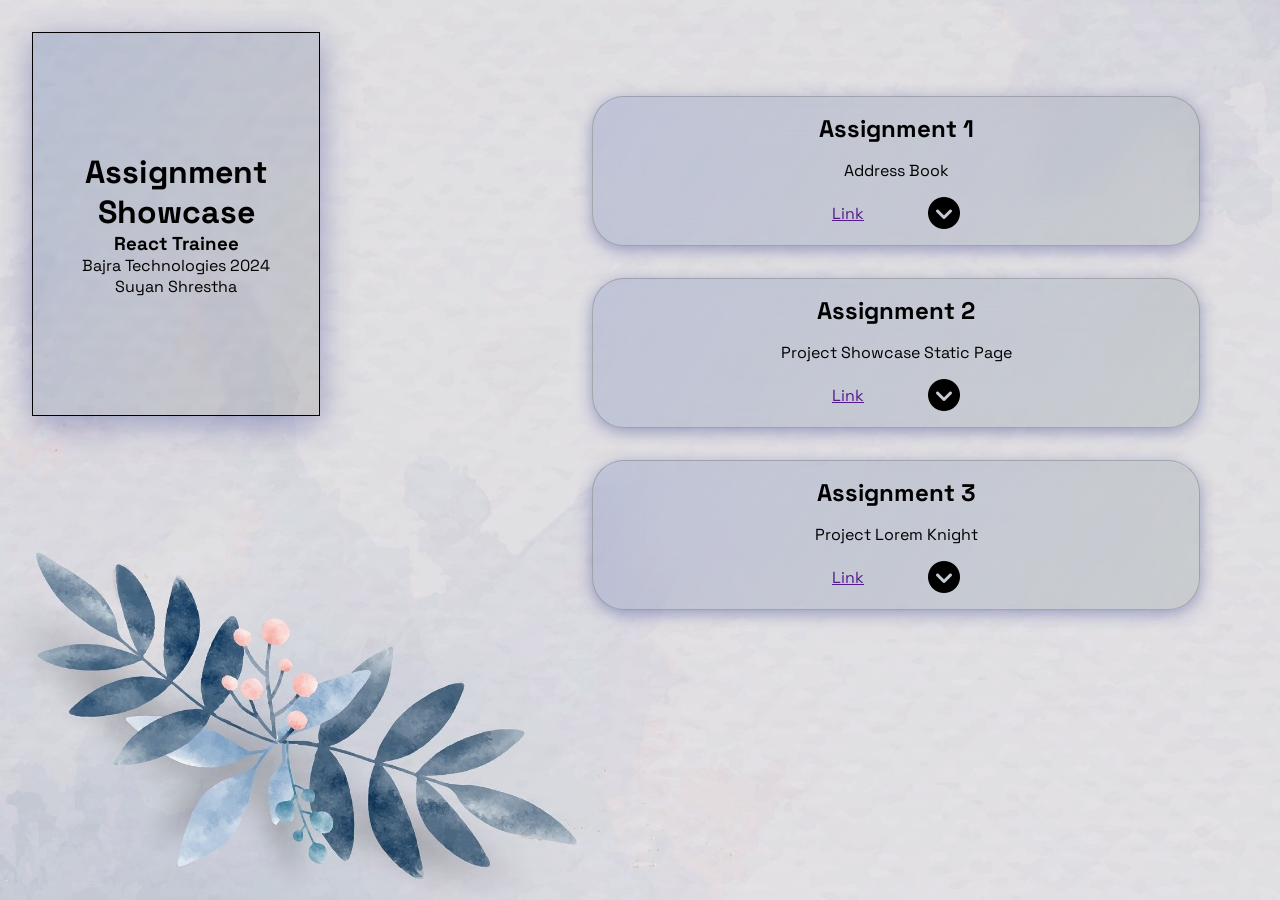
<file: day10/index.html>
<!DOCTYPE html>
<html lang="en">
  <head>
    <meta charset="UTF-8" />
    <meta name="viewport" content="width=device-width, initial-scale=1.0" />
    <title>Assignment Showcase</title>
    <link rel="stylesheet" href="styles.css" />
    <link
      rel="stylesheet"
      href="https://cdnjs.cloudflare.com/ajax/libs/font-awesome/6.5.2/css/all.min.css"
      integrity="sha512-SnH5WK+bZxgPHs44uWIX+LLJAJ9/2PkPKZ5QiAj6Ta86w+fsb2TkcmfRyVX3pBnMFcV7oQPJkl9QevSCWr3W6A=="
      crossorigin="anonymous"
      referrerpolicy="no-referrer"
    />
    <link rel="icon" href="assets/favicon2.png" type="image/x-icon" />
  </head>
  <body>
    <!-- for linear gradient overlay-->
    <div id="overlay"></div>

    <!-- code -->
    <header>
      <h1>Assignment <span>S</span>howcase</h1>
      <h3>React Trainee</h3>
      <p>Bajra Technologies 2024</p>
      <!-- <p><span class="suyan-s">S</span>uyan <span class="shrestha-s">S</span>hrestha</p> -->
      <p>Suyan Shrestha</p>
    </header>

    <main>
      <!-- assignment-1 -->
      <section class="full-card">
        <div class="assignment-card">
          <h2>Assignment 1</h2>
          <p class="project-title">Address Book</p>
          <div class="card-right">
            <a href="">Link</a>
            <i
              class="fa-solid fa-circle-chevron-down arrow-icon"
              onclick="showDetails(true)"
            ></i>
          </div>
        </div>

        <!-- hidden details screen -->
        <dialog class="details animate-dialog">
          <div class="wrapper">
            <h1>Details</h1>
            <p>Here is an address book created using shell scripting.</p>
            <div class="links-div">
              <a href="#"
                ><i class="fa-brands fa-github" style="color: #b197fc"></i
              ></a>
              <a href="#"
                ><i
                  class="fa-solid fa-video live-div"
                  style="color: #b197fc"
                ></i
              ></a>
            </div>
            <img src="assets/assignment1.png" alt="" width="200" height="150" />
          </div>
        </dialog>
      </section>

      <!-- assignment-2 -->
      <section class="full-card">
        <div class="assignment-card">
          <h2>Assignment 2</h2>
          <p class="project-title">Project Showcase Static Page</p>
          <div class="card-right">
            <a href="">Link</a>
            <i
              class="fa-solid fa-circle-chevron-down arrow-icon"
              onclick="toggleDetails(this)"
            ></i>
          </div>
        </div>

        <!-- hidden details screen -->
        <dialog class="details animate-dialog">
          <div class="wrapper">
            <h1>Details</h1>
            <p>
              Here is an assignment showcase page I made using HTML, CSS and a
              bit of JS for button click functionality.
            </p>
            <div class="links-div">
              <a href="#"
                ><i class="fa-brands fa-github" style="color: #b197fc"></i
              ></a>
              <a href="#"
                ><i
                  class="fa-solid fa-video live-div"
                  style="color: #b197fc"
                ></i
              ></a>
            </div>
            <img src="assets/assignment2.png" alt="" width="200" height="150" />
          </div>
        </dialog>
      </section>

      <!-- assignment-3 -->
      <section class="full-card">
        <div class="assignment-card">
          <h2>Assignment 3</h2>
          <p class="project-title">Project Lorem Knight</p>
          <div class="card-right">
            <a href="">Link</a>
            <i
              class="fa-solid fa-circle-chevron-down arrow-icon"
              onclick="toggleDetails(this)"
            ></i>
          </div>
        </div>

        <!-- hidden details screen -->
        <dialog class="details animate-dialog">
          <div class="wrapper">
            <h1>Details</h1>
            <p>
              Okay this card doesnt even make sense. But yeah, you can still
              check the code and live version.
            </p>
            <div class="links-div">
              <a href="#"
                ><i class="fa-brands fa-github" style="color: #b197fc"></i
              ></a>
              <a href="#"
                ><i
                  class="fa-solid fa-video live-div"
                  style="color: #b197fc"
                ></i
              ></a>
            </div>
            <img src="assets/background.png" alt="" width="200" height="150" />
          </div>
        </dialog>
      </section>
    </main>

    <script src="script.js"></script>
  </body>
</html>
</file>
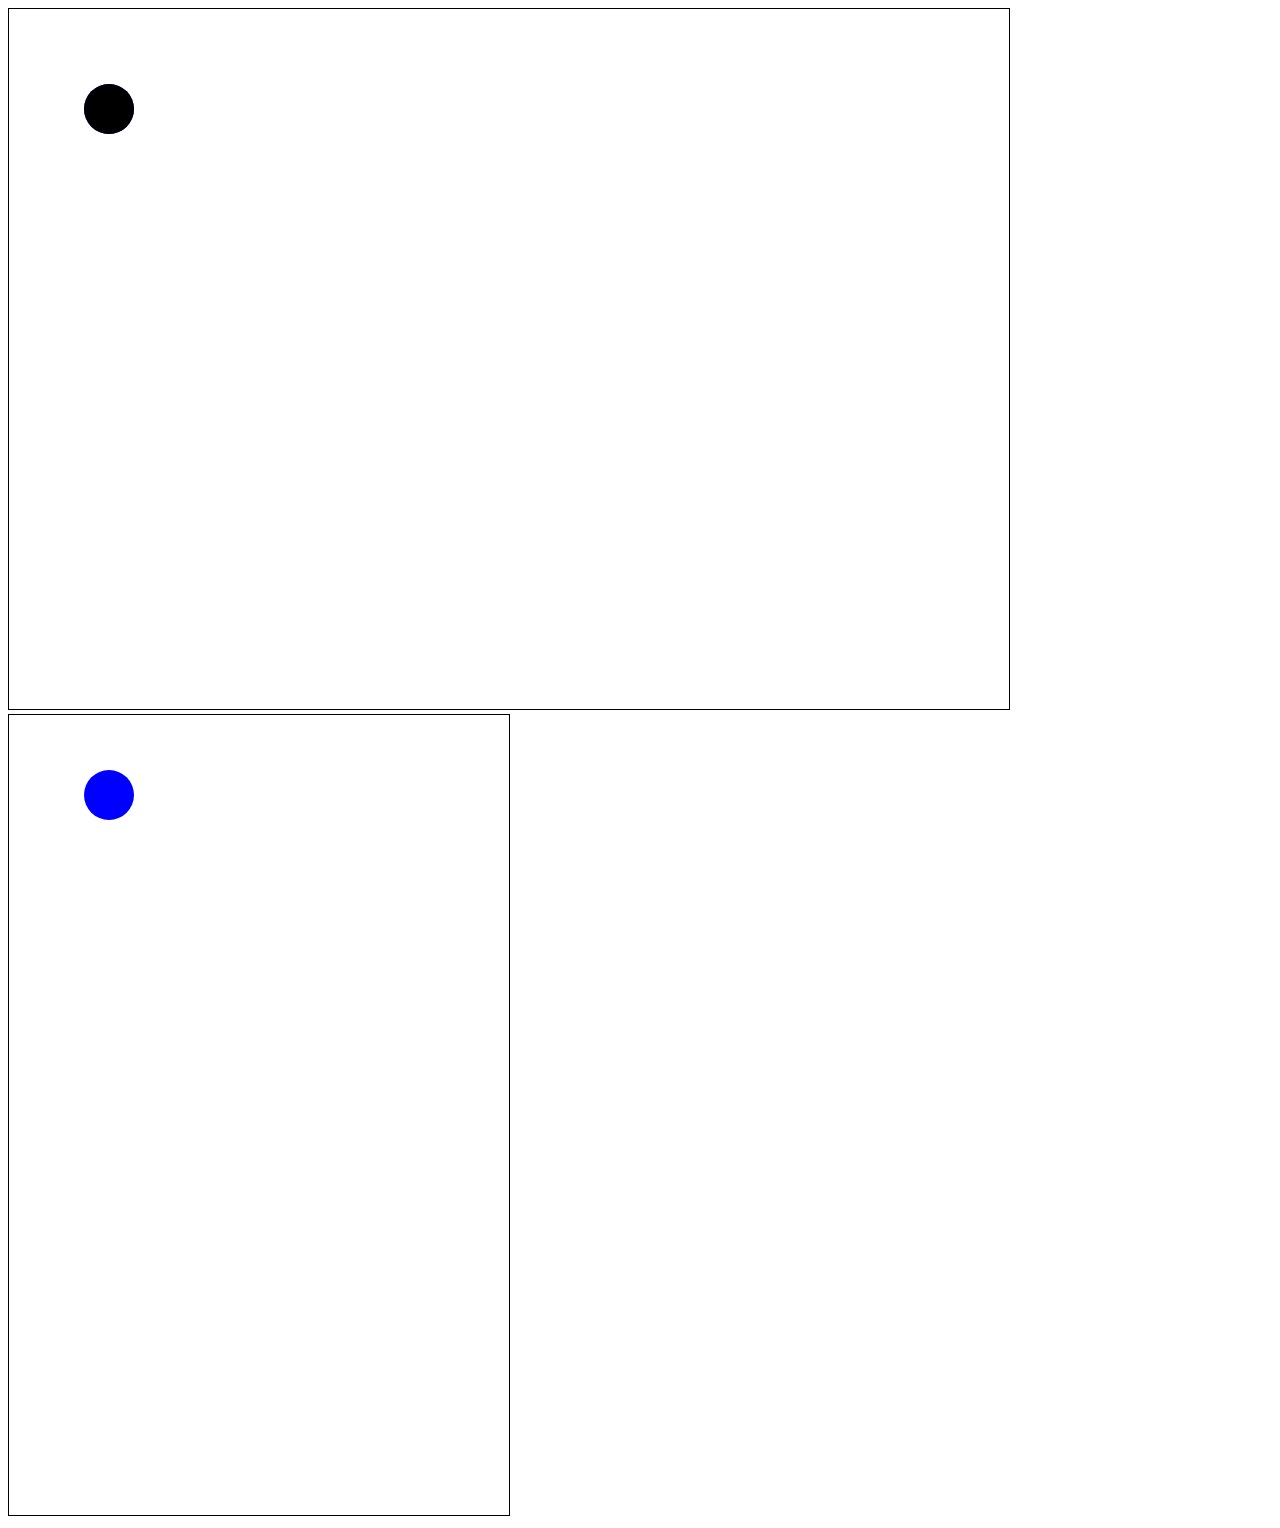
<file: day24/try1/index.html>
<!DOCTYPE html>
<html lang="en">
  <head>
    <meta charset="UTF-8" />
    <meta name="viewport" content="width=device-width, initial-scale=1.0" />
    <title>Canvas trial</title>
    <link rel="stylesheet" href="styles.css" />
  </head>
  <body>
    <canvas id="trialProj" width="1000" height="700"></canvas>
    <canvas id = 'scoreboard' width="500px" height = '800 px'></canvas>
    <script src="scripts.js"></script>
  </body>
</html>
</file>
<file: day10/styles.css>
@import url("https://fonts.googleapis.com/css2?family=Space+Grotesk:wght@300..700&display=swap");

* {
  box-sizing: border-box;
  margin: 0;
  padding: 0;
  font-family: "Space Grotesk", sans-serif;
}

html {
  min-height: 100%;
}

body {
  background: url(assets/bg.jpg) no-repeat;
  background-size: cover;
  min-height: 100%;
  width: 100vw;

  display: flex;
  gap: 10rem;
}

header {
  animation: blob-animate 5s ease-in-out infinite;
  transition: all 1s ease-in-out;
  border: 1px solid black;
  padding: 3%;
  margin: 2rem;
  width: max-content;
  height: 50vh;
  z-index: 100;
  object-fit: cover;
  object-position: 20% 0 0 0;

  display: flex;
  flex-direction: column;
  justify-content: center;
  align-items: center;

  /* glassmorphism */
  backdrop-filter: blur(2px);
  background-image: linear-gradient(
    120deg,
    rgba(25, 65, 151, 0.2),
    rgba(0, 0, 0, 0.1)
  );
  /* background-size: 3rem; */
  box-shadow: 0 8px 32px 0 rgba(31, 38, 135, 0.37);
}

@keyframes blob-animate {
  0% {
    border-radius: 60% 40% 30% 70% / 60% 30% 70% 40%;
  }

  50% {
    border-radius: 30% 60% 70% 40%/ 50% 60% 30% 60%;
  }

  100% {
    border-radius: 60% 40% 30% 70%/ 60% 30% 70% 40%;
  }
}

/* 
 header h1 span {
  position: relative;
  top: 0rem;
  animation: bounce 0.1s infinite alternate;
} */

/* @keyframes bounce {
  0%, 100% {
    top: 0.1rem;
    animation-timing-function: cubic-bezier(.8,0,.2,1);
  }
  50% {
    top: -0.1rem;
    animation-timing-function: cubic-bezier(0,0,.2,1);
  }
} */

/* 
.suyan-s, .shrestha-s {
  position: relative;
  display: inline-block;
  animation: swap 2s infinite;
}

@keyframes swap {
  0%, 50%, 100% {
    transform: translateX(0);
  }
  25% {
    transform: translateX(4rem);
  }
  75% {
    transform: translateX(-2rem);
  }
}

.shrestha-s {
  animation-delay: 1s;
} */

main {
  display: flex;
  flex-direction: column;
  /* background-color: beige; */
  margin-top: 5%;
  margin-bottom: 5%;
  min-width: 60vw;
  padding: 2rem 5rem;
  gap: 2rem;
}

.assignment-card {
  backdrop-filter: blur(20px);
  background-image: linear-gradient(
    120deg,
    rgba(65, 90, 173, 0.2),
    rgba(2, 44, 43, 0.1)
  );
  /* background-size: 2rem; */
  box-shadow: 0 4px 16px 0 rgba(31, 38, 135, 0.37);
  border: 1px solid rgba(0, 0, 0, 0.18);

  display: flex;
  justify-content: space-around;
  align-items: center;
  border-radius: 2rem;
  min-height: 6vh;

  /* z-index: 100; */

  max-height: min-content;
  padding: 1rem 0;

  transition: all 2s;
}

.project-title {
  max-width: 15rem;
  min-width: 15rem;
}

.card-right {
  display: flex;
  gap: 5vw;
  align-items: center;
  justify-content: center;
}

.arrow-icon {
  font-size: 2rem;
  cursor: pointer;
  z-index: 100;
}

.full-card {
  transform: translateY(0);
  transition: transform 1s ease-out;
}

.full-card.slide-in .details {
  max-height: 100vh;
  opacity: 1;
  transform: translateY(0);
}
/* 
#details {
    max-height: 0;
    opacity: 0;
    overflow: hidden;
    transform: translateY(-100%);
    transition: max-height 2s ease-out, opacity 0.5s ease-out, transform 0.5s ease-out;
    z-index: -1;
}


#details.slide-in {
    max-height: 100vh;
    opacity: 1;
    transform: translateY(0);
} */

.assignment-card {
  position: relative;
}

.details {
  padding: 2rem 4rem;

  backdrop-filter: blur(2px);
  background-image: linear-gradient(
    120deg,
    rgba(49, 83, 196, 0.2),
    rgba(0, 0, 0, 0.4)
  );
  background-size: 2rem;
  box-shadow: 0 4px 16px 0 rgba(31, 38, 135, 0.37);
  border: 1px solid rgba(0, 0, 0, 0.18);


}

.details h1 {
  font-size: 2rem;
  /* margin-bottom: 1rem; */
  margin-top: 1.5rem;
}

.details p {
  font-size: 1.25rem;
  max-width: 80%;
  /* background-color: black; */
}

.details img {
  border-radius: 2rem;
  margin-bottom: 1.5rem;
}

.details .links-div {
  display: flex;
  gap: 2rem;
  font-size: 2rem;
  /* transition: color 0.3s ease-in-out; */
}

.links-div a{
  transition: transform 0.3s ease-in-out, border 0.3s ease-in-out;
  padding: 0.135rem 0.3rem;
  border-radius: 1rem;
}

.links-div a:hover {
  transform: translateY(-0.2rem);
  /* background-color: #5D3F6A;  */
}

.links-div a {
  position: relative;
  display: inline-block;
}

.links-div a::after {
  content: '';
  position: absolute;
  bottom: -5px;
  left: -50%;
  width: 0;
  height: 2px;
  background: blue;
  transition: width 0.3s ease, left 0.3s ease;
  transform: translateX(0%);
}

.links-div a:hover::after {
  width: 100%;
  left: 0;
}

dialog::backdrop {
  filter: blur(20px);
}

dialog {
  position: fixed;
  top: 50%;
  left: 50%;
  transform: translate(-50%, -50%);
  margin: 0;
  padding: 0;
  box-sizing: border-box;
  border: none;
  box-shadow: 0 2px 10px rgba(0, 0, 0, 0.1);

  /* display: flex;
  flex-direction: column;
  justify-content: space-around; */
}

dialog .wrapper {
  /* background: #000; */
  padding: 0;
  margin: -1.25rem -3.25rem;
}

dialog {
  border-radius: 2rem;
}

.wrapper {
  display: flex;
  flex-direction: column;
  gap: 1rem;
  min-width: 30vw;
  min-height: 20vh;
  align-items: center;
  justify-content: center;
  text-align: center;
}

dialog img {
  width: 80%;
  height: 60%;
  object-fit: cover;
  box-shadow: 0 4px 16px 0 rgba(31, 38, 135, 0.37);
}

#overlay {
  position: fixed;
  top: 0;
  left: 0;
  width: 100%;
  height: 100%;
  background: linear-gradient(
    to top,
    rgba(0, 0, 0, 0.6),
    rgba(255, 255, 255, 0.05)
  );
  z-index: 9999;
  display: none;
}

.animate-dialog {
  animation: dialogSlideIn 0.5s ease-in-out forwards;
}

@keyframes dialogSlideIn {
  0% {
    /* transform: translateX(-100%); */
    opacity: 0;
  }
  100% {
    /* transform: translateX(0); */
    opacity: 1;
  }
}

/* -------------------------------------------------------------------------------------------------- */
/* MEDIA QUERIES */

@media (max-width: 1000px) {
  body {
    flex-direction: column;
    align-items: center;
    gap: 5vw;
  }
  header {
    max-width: 80vw;
    display: flex;
    align-items: center;
    text-align: center;
    height: 50vw;
  }
  .assignment-card {
    flex-direction: column;
    padding: 2vw 5vw;
    text-align: center;
    gap: 3vw;
    align-self: center;

    width: 60vw;
  }
  .project-title {
    font-size: 3.5vw;
  }
  .arrow-icon {
    font-size: 1.5rem;
    align-self: center;
    text-align: center;
  }
}

@media (max-width: 1300px) {
  header {
    max-width: 80vw;
    display: flex;
    align-items: center;
    text-align: center;
    height: 30vw;
    font-size: 1rem;
  }
  .assignment-card {
    display: flex;
    flex-direction: column;
    text-align: center;
    gap: 1rem;
    min-width: 40vw;
  }
  .assignment-card h1 {
    font-size: 1vw;
  }
}
</file>
<file: day24/try1/styles.css>
#trialProj {
    border: 1px solid black;
}

#scoreboard {
    border: 1px solid black;
    align-self: center;
}
</file>
